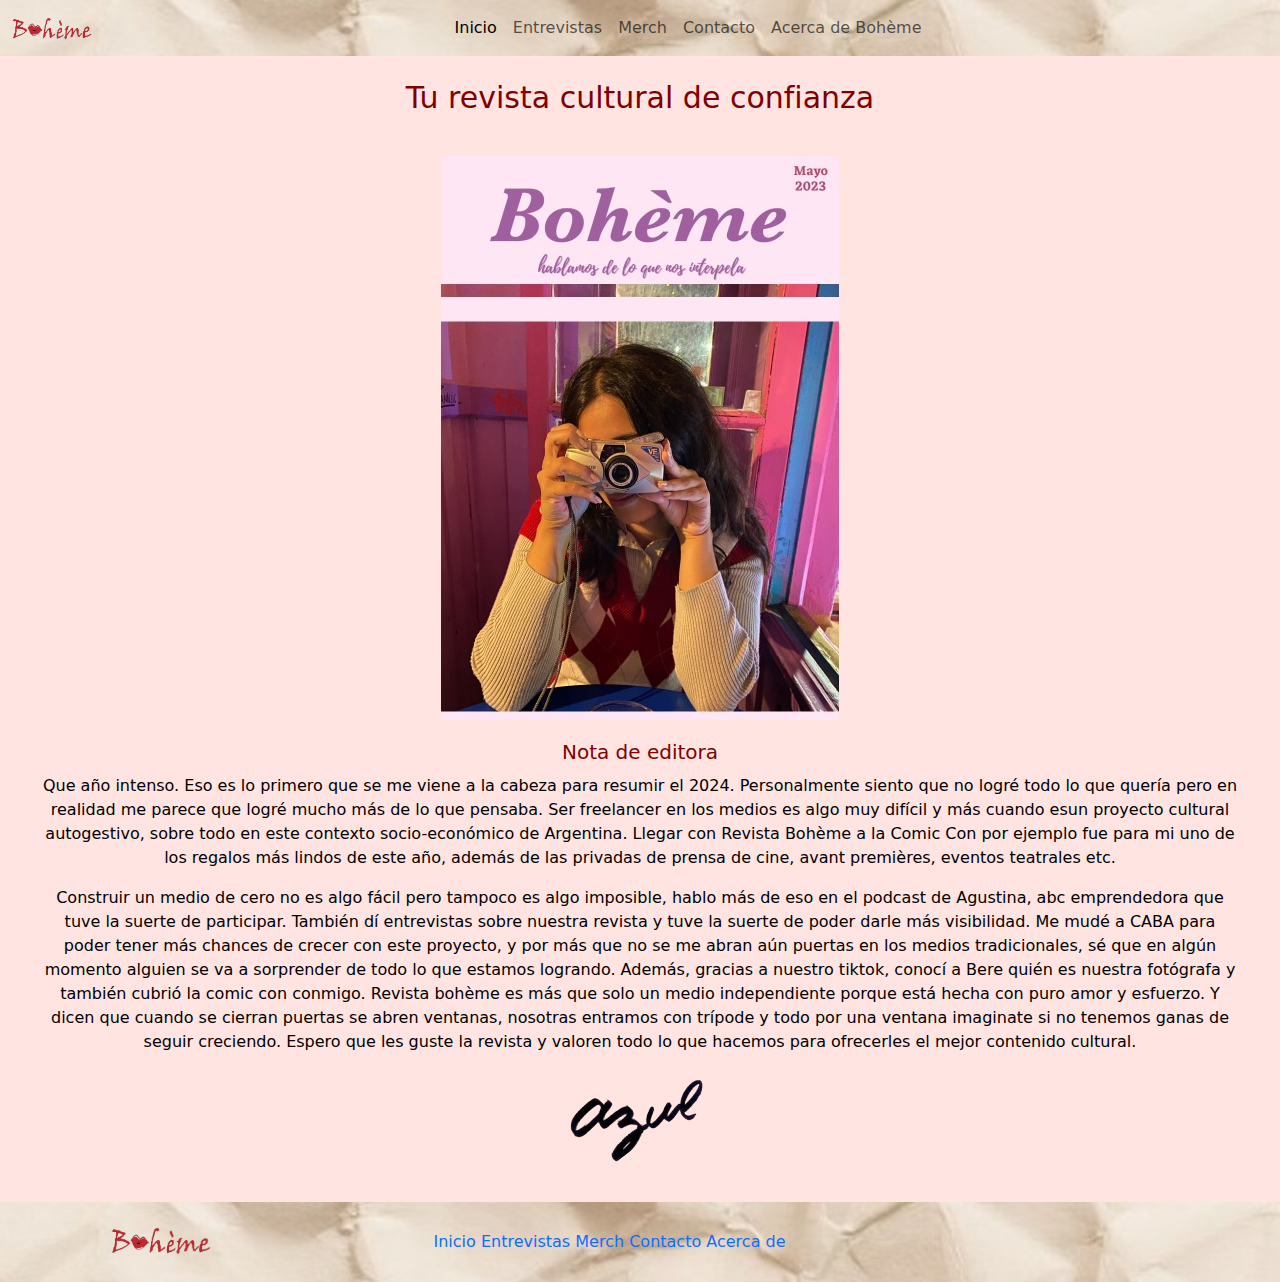
<file: index.html>
<!DOCTYPE html>
<html lang="es">
<head>
    <meta charset="UTF-8">
    <meta name="viewport" content="width=device-width, initial-scale=1.0">

    <meta name="description" content="Bohème es una revista digital cultural con recomendaciones de teatro, cine, música y planes. Conectando arte para todos en todas sus formas.">

    <meta name="keywords (palabras claves)" content="Revista digital, revista cultural, cultura y arte, periodismo cultural, Boheme, poesia, cultura, musica, reseñas teatrales, planes culturares, indie"> 

    <meta name="author" content="Camila Pizarro">

    <meta name="og:image" content="">


    <title>Revista Bohème</title>

    <!-- LIBRERIA DE ICONOS FONT AWESOME -->
<link rel="stylesheet" href="https://cdnjs.cloudflare.com/ajax/libs/font-awesome/6.7.1/css/all.min.css"
integrity="sha512-5Hs3dF2AEPkpNAR7UiOHba+lRSJNeM2ECkwxUIxC1Q/FLycGTbNapWXB4tP889k5T5Ju8fs4b1P5z/iB4nMfSQ==" 
crossorigin="anonymous" referrerpolicy="no-referrer"/>

    <!-- LIBRERIA BOOTSTRAP -->
<link rel="stylesheet" href="https://cdn.jsdelivr.net/npm/bootstrap@5.3.3/dist/css/bootstrap.min.css">

<!-- GOOGLE FONTS EMBED CODE-->
<link rel="preconnect" href="https://fonts.googleapis.com">
<link rel="preconnect" href="https://fonts.gstatic.com" crossorigin>
<link href="https://fonts.googleapis.com/css2?family=Sarabun:ital,wght@0,100;0,200;0,300;0,400;0,500;0,600;0,700;0,800;1,100;1,200;1,300;1,400;1,500;1,600;1,700;1,800&display=swap"
rel="stylesheet">

<!-- ENLACE A LINK ESTILOS PROPIOS Y TITULOS -->
<link rel="stylesheet" href="css/style.css">
<link rel="shortcut icon" href="icons/favicon.ico" type="image/x-icon">

<!-- LIBRERIA ANIMACIONES --> 
<link rel="stylesheet" href="https://cdnjs.cloudflare.com/ajax/libs/animate.css/4.1.1/animate.min.css"/>
</head> 


<body> 

    <!-- ESTRUCTURA SEMÁNTICA HTML:5  -->
    <!-- N°1  <== HEADER/NAV -->

    <nav class="navbar navbar-expand-lg w-100">
        <div class="container-fluid">
            <a class="navbar-brand" href="#"><img class="headerLogo" src="icons/boheme-logo.png" alt=""></a>
            <button class="navbar-toggler" type="button" data-bs-toggle="collapse" data-bs-target="#navbarNavAltMarkup" aria-controls="navbarNavAltMarkup" aria-expanded="false" aria-label="Toggle navigation">
            <span class="navbar-toggler-icon"></span>
            </button>
            <div class="collapse navbar-collapse justify-content-center" id="navbarNavAltMarkup">
                
                <div class="navbar-nav">
                    <a class="nav-link active" aria-current="page" href="#">Inicio</a>
                    <a class="nav-link" href="pages/entrevistas.html">Entrevistas</a>
                    <a class="nav-link" href="pages/merch.html">Merch</a>
                    <a class="nav-link" href="pages/contacto.html">Contacto</a>
                    <a class="nav-link" href="pages/acerca-de.html">Acerca de Bohème</a>
                </div>
            </div>
        </div>
    </nav>


<!-- N°1  <== MAIN -->
<main id="main">
    <h1 class="titulo1">Tu revista cultural de confianza</h1>
    <img class="fotoportada" src="images/boheme-portada.jpeg" alt="">
    <h2 class="titulo2"> Nota de editora</h2>
<p class="p1">Que año intenso. Eso es lo primero que se me viene a la cabeza para resumir el 2024. Personalmente
    siento que no logré todo lo que quería pero en realidad me parece que logré mucho más de lo que
    pensaba. Ser freelancer en los medios es algo muy difícil y más cuando esun proyecto cultural autogestivo,
    sobre todo en este contexto socio-económico de Argentina. Llegar con Revista Bohème a la Comic Con por ejemplo fue para mi uno de los regalos más lindos de este año, además de las privadas de prensa de cine, avant premières, eventos teatrales etc.</p>

<p class="p2"> Construir un medio de cero no es algo fácil pero tampoco es algo imposible, hablo más de eso en el
    podcast de Agustina, abc emprendedora que tuve la suerte de participar. También dí entrevistas sobre nuestra revista y tuve la suerte de poder darle más
    visibilidad. Me mudé a CABA para poder tener más chances de crecer con
    este proyecto, y por más que no se me abran aún puertas en los medios tradicionales, sé que en algún momento alguien se va a
    sorprender de todo lo que estamos logrando. Además, gracias a nuestro tiktok, conocí a Bere quién es nuestra fotógrafa y también cubrió la
    comic con conmigo. Revista bohème es más que solo un medio independiente porque está hecha con puro amor y esfuerzo.
    Y dicen que cuando se cierran puertas se abren ventanas, nosotras entramos con trípode y todo por una ventana imaginate si
    no tenemos ganas de seguir creciendo. Espero que les guste la revista y valoren todo lo que hacemos para ofrecerles el mejor contenido cultural.
</p>

<h3 class="animate__animated animate__pulse animate__infinite	infinite"> <img class="firma" src="icons/firma-azul.png" alt=""> </h3>
</main>

<!-- N°1  <== FOOTER -->
    <footer id="footer">
        <section class="footerLogo"> 
            <img src="icons/boheme-logo.png" alt="">
        </section>
            
        <section class="footerNav">
            <ul>
                <li><a href="#">Inicio</a></li>
                <li><a href="entrevistas.html">Entrevistas</a></li>
                <li><a href="merch.html">Merch</a></li>
                <li><a href="contacto.html">Contacto</a></li>
                <li><a href="acerca-de.html">Acerca de</a></li>
            </ul>
        </section>
        
        <section class="footerRedes">
            <a href="https://www.instagram.com/revistaboheme/" target="_blank">
                <i class="fa-brands fa-instagram"></i></a> 
        
                <a href="https://www.tiktok.com/@revistaboheme" target="_blank">
                <i><i class="fa-brands fa-tiktok"></i></i></a>
                
                <a href="mailto:revistaboheme@gmail.com" target="_blank"> 
                <i class="fa-regular fa-envelope"></i></a>
        </section>
    </footer>

        <!-- LIBRERIA DE JS -->
        
            <script src="https://cdn.jsdelivr.net/npm/bootstrap@5.3.3/dist/js/bootstrap.bundle.min.js
            "></script>
        </body>

</html>
</file>
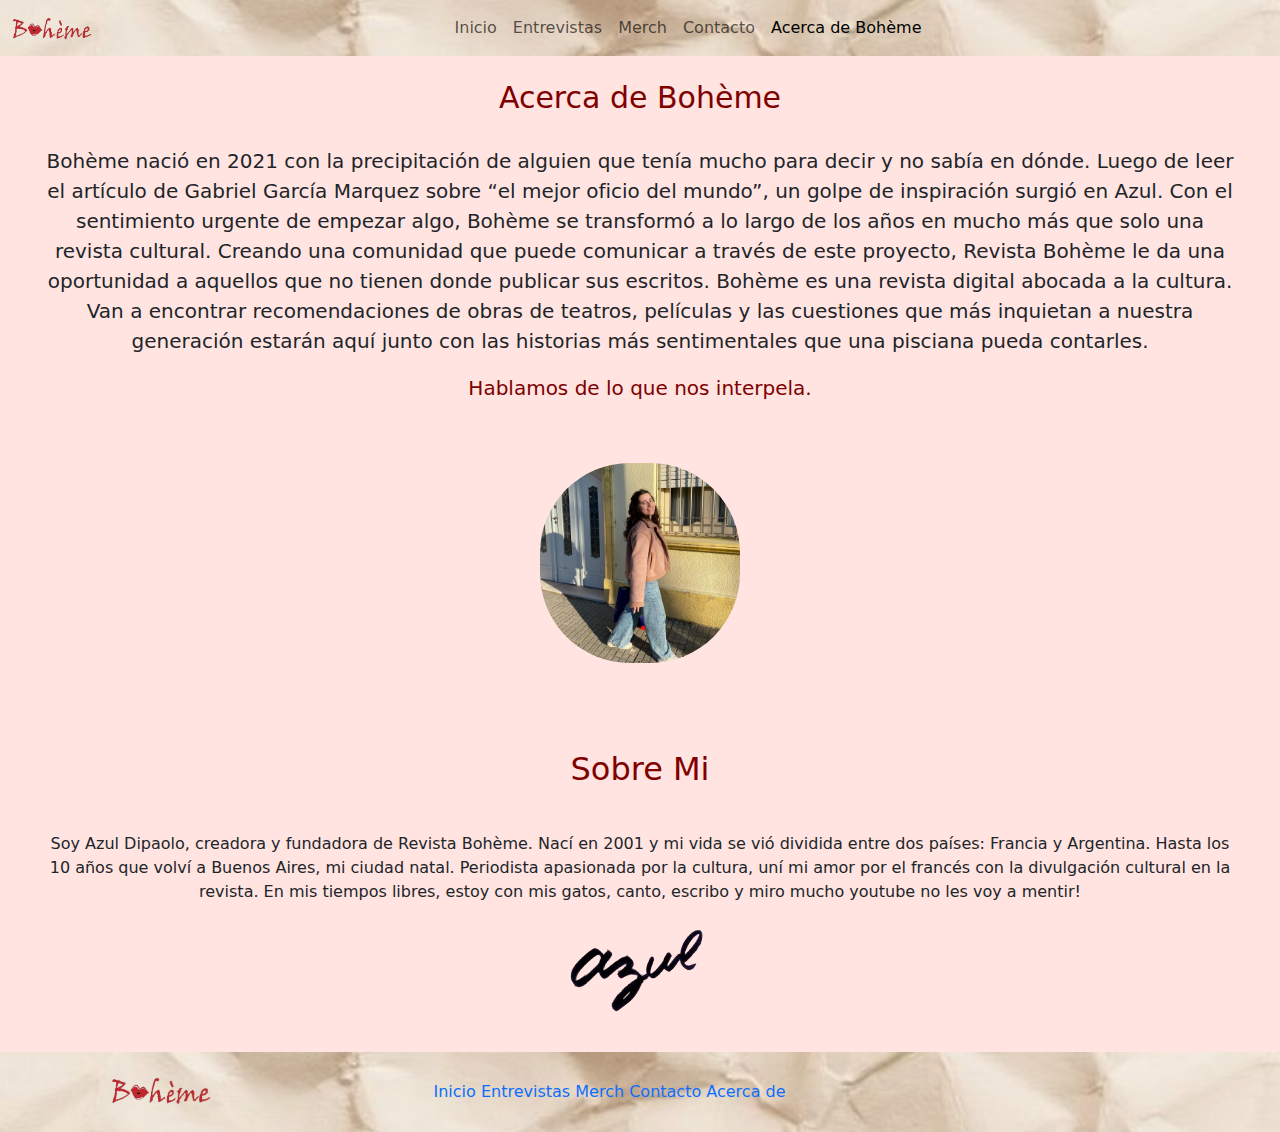
<file: pages/acerca-de.html>
<!DOCTYPE html>
<html lang="es">
<head>
    <meta charset="UTF-8">
    <meta name="viewport" content="width=device-width, initial-scale=1.0">

    <meta name="description" content="Bohème es una revista digital cultural con recomendaciones de teatro, cine, música y planes. Conectando arte para todos en todas sus formas.">

    <meta name="keywords (palabras claves)" content="acerca ded boheme, historia de boheme, historia de revista cultural digital boheme, mision de boheme, vision de boheme, proyecto boheme, que es boheme"> 

    <meta name="author" content="Camila Pizarro">

    <meta name="og:image" content=""> 

    <title>Acerca De Bohème</title>
    <!-- LIBRERIA DE ICONOS FONT AWESOME -->
    <link rel="stylesheet" href="https://cdnjs.cloudflare.com/ajax/libs/font-awesome/6.7.1/css/all.min.css"
    integrity="sha512-5Hs3dF2AEPkpNAR7UiOHba+lRSJNeM2ECkwxUIxC1Q/FLycGTbNapWXB4tP889k5T5Ju8fs4b1P5z/iB4nMfSQ==" 
    crossorigin="anonymous" referrerpolicy="no-referrer"/>
    <!-- LIBRERIA BOOTSTRAP -->
<link rel="stylesheet" href="https://cdn.jsdelivr.net/npm/bootstrap@5.3.3/dist/css/bootstrap.min.css">
    <!-- ENLACE A LINK ESTILOS PROPIOS Y TITULOS -->
    <link rel="stylesheet" href="../css/style.css">
    <link rel="shortcut icon" href="../icons/favicon.ico" type="image/x-icon">
    <!-- LIBRERIA ANIMACIONES --> 
<link rel="stylesheet" href="https://cdnjs.cloudflare.com/ajax/libs/animate.css/4.1.1/animate.min.css"/>


</head>


<body>

    <nav class="navbar navbar-expand-lg w-100">
        <div class="container-fluid">
            <a class="navbar-brand" href="#"><img class="headerLogo" src="../icons/boheme-logo.png" alt=""></a>
            <button class="navbar-toggler" type="button" data-bs-toggle="collapse" data-bs-target="#navbarNavAltMarkup" aria-controls="navbarNavAltMarkup" aria-expanded="false" aria-label="Toggle navigation">
            <span class="navbar-toggler-icon"></span>
            </button>
            <div class="collapse navbar-collapse justify-content-center" id="navbarNavAltMarkup">
                
                <div class="navbar-nav">
                    <a class="nav-link" href="../index.html">Inicio</a>
                    <a class="nav-link" href="entrevistas.html">Entrevistas</a>
                    <a class="nav-link" href="merch.html">Merch</a>
                    <a class="nav-link" href="contacto.html">Contacto</a>
                    <a class="nav-link active" aria-current="page" href="#">Acerca de Bohème</a>
                </div>
            </div>
            </div>
        </div>
    </nav>
<main id="main">
    <h1 class="titulo1">Acerca de Bohème</h1>
    <p class="texto-acerca-de">Bohème nació  en 2021 con la precipitación de alguien que tenía mucho para decir y no sabía en dónde. Luego de leer el artículo de Gabriel García Marquez sobre “el mejor oficio del mundo”, un golpe de inspiración surgió en Azul. Con el sentimiento urgente de empezar algo, Bohème se transformó a lo largo de los años en mucho más que solo una revista cultural. Creando una comunidad que puede comunicar a través de este proyecto, Revista Bohème le da una oportunidad a aquellos que no tienen donde publicar sus escritos. 
        Bohème es una revista digital abocada a la cultura. Van a encontrar recomendaciones de obras de teatros, películas
        y las cuestiones que más inquietan a nuestra generación estarán aquí 
    junto con las historias más sentimentales que una pisciana pueda contarles.</p>
    <h2 class="hablamos-de">Hablamos de lo que nos interpela.</h2>
    

    <!-- METODOLOGIA BEM sintaxis: BLOQUE__ELEMENTO--MODIFICADOR -->
    <section class="equipo">

        <article class="equipo__persona1--card">
        <figure class="persona1--perfil"></figure>
        <h2 class="persona1--titulo">Sobre Mi</h2>
        <p class="persona1--texto">Soy Azul Dipaolo, creadora y fundadora de Revista Bohème.
            Nací en 2001 y mi vida se vió dividida entre dos países: Francia y Argentina. 
            Hasta los 10 años que volví a Buenos Aires, mi ciudad natal. 
            Periodista apasionada por la cultura, uní mi amor por el francés con la divulgación cultural en la revista. 
            En mis tiempos libres, estoy con mis gatos, canto, escribo y miro mucho youtube no les voy a mentir!
            </p>
    </article>
    </section>

    <div>
    <h3 class="animate__animated animate__pulse animate__infinite	infinite">
    <img class="firma" src="../icons/firma-azul.png" alt=""> </h3>
    </div>

</main>



<footer id="footer">
    <section class="footerLogo"> 
        <img src="../icons/boheme-logo.png" alt="">
        </section>
        
        <section class="footerNav">
            <ul>
                <li><a href="index.html">Inicio</a></li>
                <li><a href="entrevistas.html">Entrevistas</a></li>
                <li><a href="merch.html">Merch</a></li>
                <li><a href="contacto.html">Contacto</a></li>
                <li><a href="#">Acerca de</a></li>
        
            </ul>
        </section>
        
        <section class="footerRedes">
            <a href="https://www.instagram.com/revistaboheme/" target="_blank">
                <i class="fa-brands fa-instagram"></i></a> 
        
                <a href="https://www.tiktok.com/@revistaboheme" target="_blank">
                <i><i class="fa-brands fa-tiktok"></i></i></a>
                
                <a href="mailto:revistaboheme@gmail.com" target="_blank"> 
                <i class="fa-regular fa-envelope"></i></a>
        
        </section>
        
        </footer>

        <!-- LIBRERIA DE JS -->
        
        <script src="https://cdn.jsdelivr.net/npm/bootstrap@5.3.3/dist/js/bootstrap.bundle.min.js
        "></script>
        </body>
        
        </html>


</main>
</file>
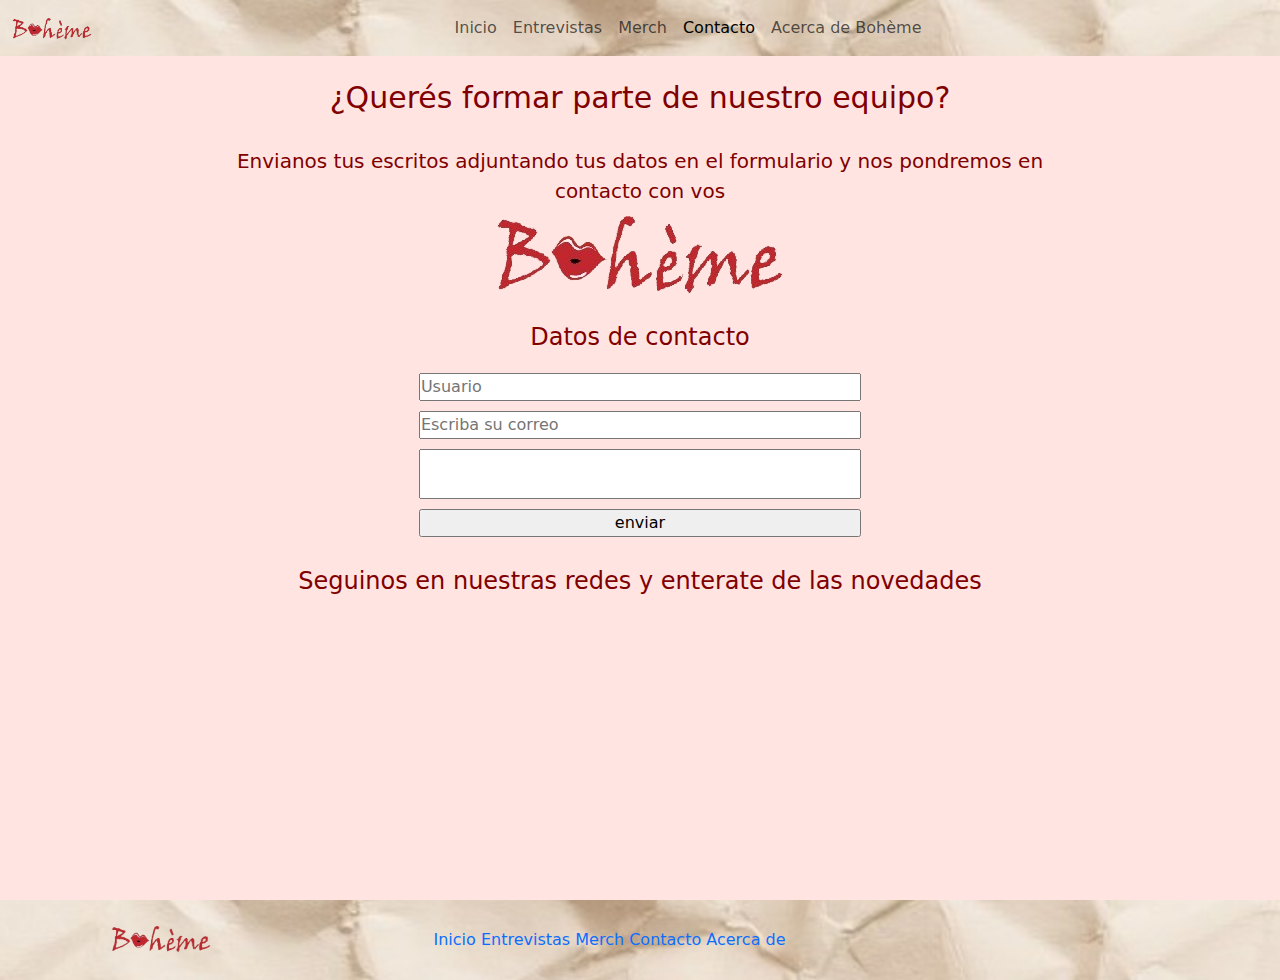
<file: pages/contacto.html>
<!DOCTYPE html>
<html lang="es">
<head>
    <meta charset="UTF-8">
    <meta name="viewport" content="width=device-width, initial-scale=1.0">

    <meta name="description" content="Contáctanos para consultas, preguntas o enviarnos tus escritos. Sé parte de Bohème.¡Conéctate con nosotros!
    ">

    <meta name="keywords (palabras claves)" content="contacto revista cultural, editorial, enviar escritos, enviar propuesta cultural, contacto para prensa, contactar revista digital cultural"> 

    <meta name="author" content="Camila Pizarro">

    <meta name="og:image" content="">

    <title>Contacto Bohème</title>
        <!-- LIBRERIA DE ICONOS FONT AWESOME -->
<link rel="stylesheet" href="https://cdnjs.cloudflare.com/ajax/libs/font-awesome/6.7.1/css/all.min.css"
integrity="sha512-5Hs3dF2AEPkpNAR7UiOHba+lRSJNeM2ECkwxUIxC1Q/FLycGTbNapWXB4tP889k5T5Ju8fs4b1P5z/iB4nMfSQ==" 
crossorigin="anonymous" referrerpolicy="no-referrer"/>

    <!-- LIBRERIA BOOTSTRAP -->
<link rel="stylesheet" href="https://cdn.jsdelivr.net/npm/bootstrap@5.3.3/dist/css/bootstrap.min.css">
<!-- ENLACE A LINK ESTILOS PROPIOS Y TITULOS -->
<link rel="stylesheet" href="../css/style.css">
<link rel="shortcut icon" href="../icons/favicon.ico" type="image/x-icon">
<!-- LIBRERIA ANIMACIONES --> 
<link rel="stylesheet" href="https://cdnjs.cloudflare.com/ajax/libs/animate.css/4.1.1/animate.min.css"/>
</head>


<body>

    <nav class="navbar navbar-expand-lg w-100">
        <div class="container-fluid">
            <a class="navbar-brand" href="#"><img class="headerLogo" src="../icons/boheme-logo.png" alt=""></a>
            <button class="navbar-toggler" type="button" data-bs-toggle="collapse" data-bs-target="#navbarNavAltMarkup" aria-controls="navbarNavAltMarkup" aria-expanded="false" aria-label="Toggle navigation">
            <span class="navbar-toggler-icon"></span>
            </button>
            <div class="collapse navbar-collapse justify-content-center" id="navbarNavAltMarkup">
                
                <div class="navbar-nav">
                    <a class="nav-link" href="../index.html">Inicio</a>
                    <a class="nav-link" href="entrevistas.html">Entrevistas</a>
                    <a class="nav-link" href="merch.html">Merch</a>
                    <a class="nav-link active" aria-current="page" href="#">Contacto</a>
                    <a class="nav-link" href="acerca-de.html">Acerca de Bohème</a>
                </div>
            </div>
            </div>
            </div>
        </div>
    </nav>

    
<main id="main"> 

    <section id="containForm">

            <h1 class="titulo1">¿Querés formar parte de nuestro equipo?</h1>
        <p class="titulo2">Envianos tus escritos adjuntando tus datos en el formulario y nos pondremos en contacto con vos</p>
        
        
        <div class="animation1">
            <h3 class="animate__animated animate__delay-2s animate__headShake">
            <img class="firma" src="../icons/boheme-logo.png" alt=""> </h3>
        </div>

        <form id="form" class="contactoform" action="https://formspree.io/f/xdkovdzr" method="POST"> 
    
            <fieldset class="iniciodesesion"> 
                <legend>Datos de contacto</legend>

                <input type="text" placeholder="Usuario">
                <input type="email" placeholder="Escriba su correo" name="" id="">
                <textarea name="" id=""></textarea>
                <input type="submit" value="enviar"> 
            </fieldset>
        </form>
    </section>

    
        <article>
            <h4 class="titulo4"> Seguinos en nuestras redes y enterate de las novedades</h4>
                <a href="https://www.instagram.com/revistaboheme/">
                <i class="fa-brands fa-instagram"></i> </a> 
        
                <a href="https://www.tiktok.com/@revistaboheme">
                <i class="fa-brands fa-tiktok"></i></a>
        
                <a href="mailto:revistaboheme@gmail.com"> 
                <i class="fa-regular fa-envelope"></i></a>
        </article>
    
    



</main>
<footer id="footer">
    <section class="footerLogo"> 
        <img src="../icons/boheme-logo.png" alt="">
        </section>
        
        <section class="footerNav">
            <ul>
                <li><a href="index.html">Inicio</a></li>
                <li><a href="entrevistas.html">Entrevistas</a></li>
                <li><a href="merch.html">Merch</a></li>
                <li><a href="#">Contacto</a></li>
                <li><a href="acerca-de.html">Acerca de</a></li>
        
            </ul>
        </section>
        
        <section class="footerRedes">
            <a href="https://www.instagram.com/revistaboheme/" target="_blank">
                <i class="fa-brands fa-instagram"></i></a> 
        
                <a href="https://www.tiktok.com/@revistaboheme" target="_blank">
                <i><i class="fa-brands fa-tiktok"></i></i></a>
                
                <a href="mailto:revistaboheme@gmail.com" target="_blank"> 
                <i class="fa-regular fa-envelope"></i></a>
        
        </section>
        
        </footer>
        </body>
        
        </html>

</footer>

<!-- LIBRERIA DE JS -->
        
<script src="https://cdn.jsdelivr.net/npm/bootstrap@5.3.3/dist/js/bootstrap.bundle.min.js
"></script>
</body>

</html>
</file>
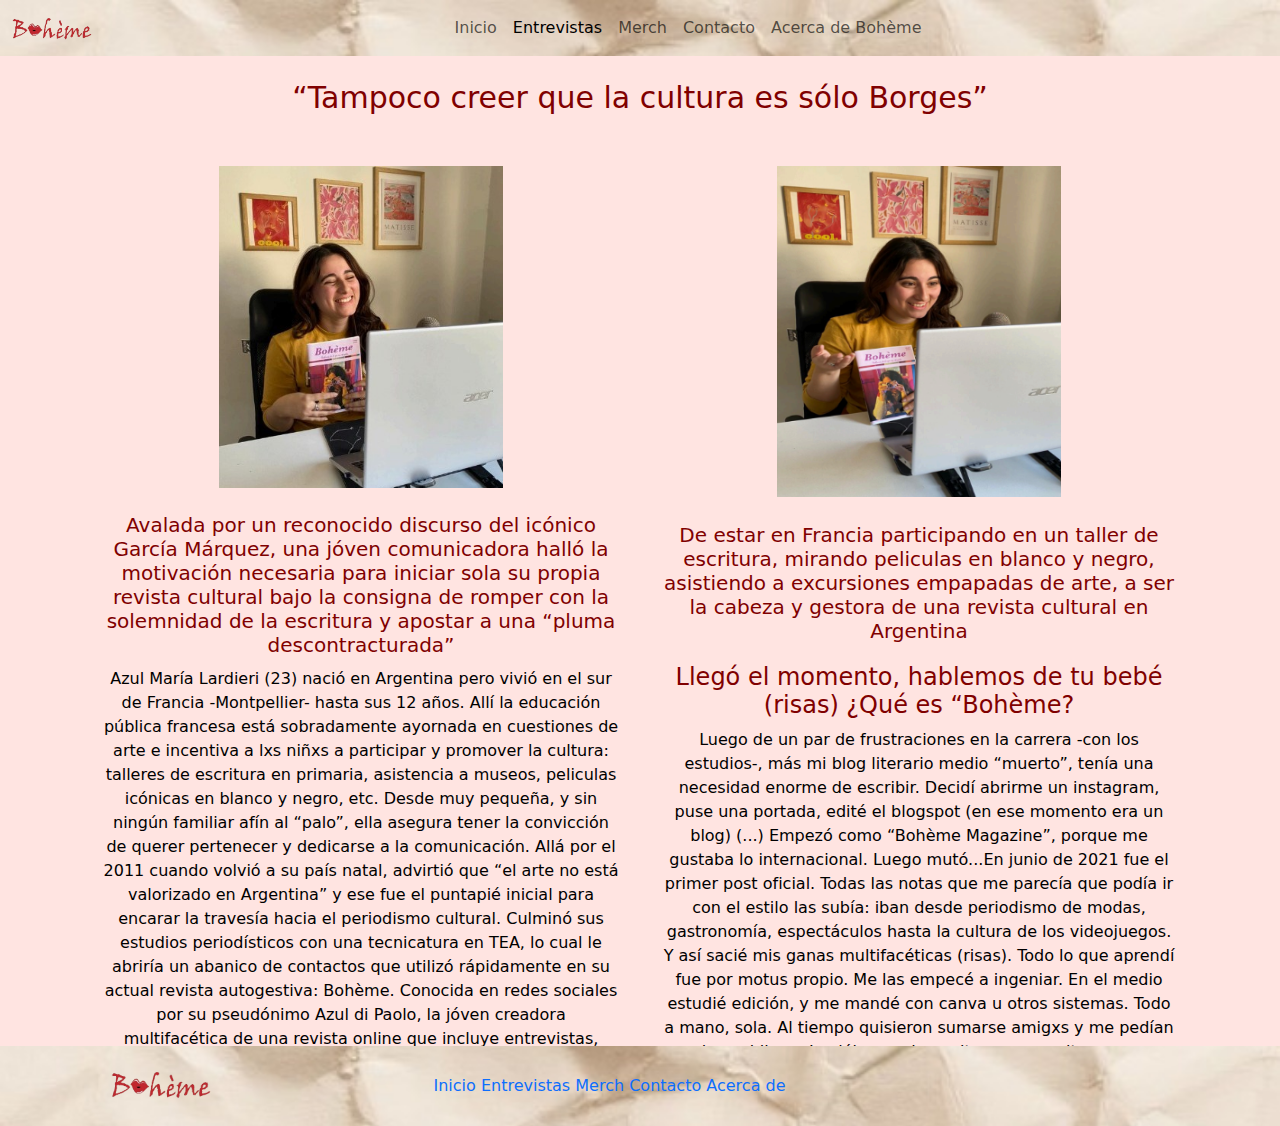
<file: pages/entrevistas.html>
<!DOCTYPE html>
<html lang="es">
<head>
    <meta charset="UTF-8">
    <meta name="viewport" content="width=device-width, initial-scale=1.0">

    <meta name="description" content="Entrevistas exclusivas con personas inspiradoras. Descubre historias y consejos de talento en Bohème tu revista cultural de confianza.">

    <meta name="keywords (palabras claves)" content="revista cultural, entrevistas a artitas, cultura y arte, periodismo cultural, entrevistas culturales, historias, historias de artistas,"> 

    <meta name="author" content="Camila Pizarro">

    <meta name="og:image" content="">

    <title>Entrevistas Bohème</title>
        <!-- LIBRERIA DE ICONOS FONT AWESOME -->
<link rel="stylesheet" href="https://cdnjs.cloudflare.com/ajax/libs/font-awesome/6.7.1/css/all.min.css"
integrity="sha512-5Hs3dF2AEPkpNAR7UiOHba+lRSJNeM2ECkwxUIxC1Q/FLycGTbNapWXB4tP889k5T5Ju8fs4b1P5z/iB4nMfSQ==" 
crossorigin="anonymous" referrerpolicy="no-referrer"/>

        <!-- LIBRERIA BOOTSTRAP -->
<link rel="stylesheet" href="https://cdn.jsdelivr.net/npm/bootstrap@5.3.3/dist/css/bootstrap.min.css">

<!-- ENLACE A LINK ESTILOS PROPIOS Y TITULOS -->
<link rel="stylesheet" href="../css/style.css">
<link rel="shortcut icon" href="../icons/favicon.ico" type="image/x-icon">
</head>


<body>
    
    <nav class="navbar navbar-expand-lg w-100">
        <div class="container-fluid">
            <a class="navbar-brand" href="#"><img class="headerLogo" src="../icons/boheme-logo.png" alt=""></a>
            <button class="navbar-toggler" type="button" data-bs-toggle="collapse" data-bs-target="#navbarNavAltMarkup" aria-controls="navbarNavAltMarkup" aria-expanded="false" aria-label="Toggle navigation">
            <span class="navbar-toggler-icon"></span>
            </button>
            <div class="collapse navbar-collapse justify-content-center" id="navbarNavAltMarkup">
                
                <div class="navbar-nav">
                    <a class="nav-link" href="../index.html">Inicio</a>
                    <a class="nav-link active" aria-current="page" href="#">Entrevistas</a>
                    <a class="nav-link" href="merch.html">Merch</a>
                    <a class="nav-link" href="contacto.html">Contacto</a>
                    <a class="nav-link" href="acerca-de.html">Acerca de Bohème</a>
                </div>
            </div>
            </div>
        </div>
    </nav>
    
<main id="main">

    <section class="Entrevistas">
            <h1 class="titulo1">“Tampoco creer que la cultura es sólo Borges”</h1>
        <div class="container">
            <div class="left">
            <img class="fotoE1"src="../images/entrevistas/azu1.jpeg" alt="">
            <h3 class="titulo2">Avalada por un reconocido discurso del icónico García
                Márquez, una jóven comunicadora halló la motivación
                necesaria para iniciar sola su propia revista cultural bajo la
                consigna de romper con la solemnidad de la escritura y apostar
                a una “pluma descontracturada”</h3>
            <p class="p1"> 
            
            Azul María Lardieri (23) nació en Argentina pero vivió en el sur de
            Francia -Montpellier- hasta sus 12 años. Allí la educación pública
            francesa está sobradamente ayornada en cuestiones de arte e
            incentiva a lxs niñxs a participar y promover la cultura: talleres de
            escritura en primaria, asistencia a museos, peliculas icónicas en
            blanco y negro, etc.
            Desde muy pequeña, y sin ningún familiar afín al “palo”, ella
            asegura tener la convicción de querer pertenecer y dedicarse a la
            comunicación.
            Allá por el 2011 cuando volvió a su país natal, advirtió que “el arte
            no está valorizado en Argentina” y ese fue el puntapié inicial para
            encarar la travesía hacia el periodismo cultural.
            Culminó sus estudios periodísticos con una tecnicatura en TEA, lo
            cual le abriría un abanico de contactos que utilizó rápidamente en
            su actual revista autogestiva: Bohème.
            Conocida en redes sociales por su pseudónimo Azul di Paolo, la
            jóven creadora multifacética de una revista online que incluye
            entrevistas, reseñas, cuentos, imágenes y hasta un podcast, nos
            cuenta todo sobre su pasión por la escritura, el fanatismo por los
            libros, la particularidad de su marca personal y consejos sobre
            cómo desenvolverse para forjar un camino en el periodismo
            actual...</p>
        
            <h4 class="ask">Contaste que siempre supiste lo que querías, ¿cuándo dijiste: “ ahora sí, soy
                periodista”? </h4>
            <p class="p2"> Me considero periodista desde los 16 años que me daban el pase de prensa
            en la Feria del Libro. En ese momento yo tenía un blog literario con reseñas -Little girly journalist- entonces me postulaba online, y si veían
            que hacías un laburo digno, te acreditaban y podías participar de las
            conferencias de prensa como cualquier colega. La organización del evento
            siempre fue muy abierta a considerar a toda persona que promueva la
            literatura.
            En definitiva siempre lo sentí, quería que el 7 de junio me saluden. Y más
            específicamente cuando leí el texto de Gabriel García Marquez sobre “el
            mejor oficio del mundo”; entendí que se lleva en el ser y ahí empecé mi
            proyecto.</p>

            <h4>¿Cuál fue la nota que más te atravesó?</h4> <p class="p3"> Me emociona recordarlo. Le hice una nota a un cartonero en el barrio
            Ciudad Jardín. Le saqué una foto y conté su historia: Juan, un adulto que
            sobrevive juntando cartones en la calle. Fue movilizante ya que me
            agradeció por elegirlo y hablar con él. Para mí eso describe el periodismo, darle voz y valor a las palabras de
            personas que dentro de la sociedad son casi invisibles.</p>

            <h4>Tus notas escritas rozan la complicidad y cercanía con el lector,rompiendo un
                poco con el periodismo formal y convencional, ¿cuál considerás que es tu
                sello en la escritura?</h4>
                <p class="p4"> Sí exactamente...Mis escritores favoritos eran Roberto Arlt, más Hebe Uhart, y eso habla mucho de mí y mi redacción. Me parece que busco el
            quiebre de la escritura solemne. Quiero que el kiosquero de la esquina me lea y entienda. Que le llegue el mensaje. Es eso lo que quiero transmitir. O que mis abuelas que no terminaron la primaria, también puedan consumir lo que escribo. Siento que estoy más cerca de un escrito menos analítico y más literario, llevando al lector a otros puntos, no sólo a la data dura.</p>

            <h4>¿Te resulta limitante para nuevos laburos?</h4> 
            <p class="p5"> Depende del sumario que me pidan... Por ejemplo hace poco estuve en
            contacto con la editora de Ohlalá -Maria Eugenia Castagnino- que se vió
            muy interpelada con mi laburo, y me mandó mensaje directo por Linkedin.
            Otras veces la pluma del periodista y lo que quiere el editor, no es
            compatible.
            Es verdad tengo una pluma bastante descontracturada, posiblemente me
            limite, pero ahora estoy a full con mi proyecto personal y le tengo mucha
            fe.</p>
            
            <h4>Tantos años en Francia, te dieron la posibilidad de manejar más de un idioma
            con facilidad, ¿cómo potencias en tu trabajo periodístico esta aptitud?</h4>
            <p class="p6">Realmente siento que las lenguas abren y cierran muchas puertas.
            Gracias a que sé 3 idiomas, puedo encontrar más información cuando
            investigo. También pasa que cuando no sabés traducir exactamente textos,
            se pierden muchos datos, por ejemplo para brindar una noticia correcta
            internacional o detalles trascendentes que no aparecen en los subtítulos
            de una película, sobre todo con el Francés que es muy complejo.</p>

            <h4>¿Por qué en redes aparecés como Azul di Paolo?</h4>
    <p class="p7"> (suspiro de sorpresa) Decidí que iba a ser mi pseudónimo porque era el apellido de mi bisabuela, y ella fue mi primera fan. Asimismo fue la verdadera fanática de la sección de “cartas al lector” de Clarín, y me obligaba a leer con ella notas muy
        lindas. También por un tema de privacidad, para no aparecer en todo internet. Y me terminé de convencer en una nota que me hicieron en una radio cooperativa donde el locutor antes de presentarme me comenta que mi apellido real -Lardieri- era muy complicado. Me recomendó para que no lo digan o escriban mal que invente otro. Así nació mi alter ego (risas)
            </p>
            </div>
            <div class="right">
                <section>
                    <img class="fotoE2" src="../images/entrevistas/foto-entrevista2.png" alt="">
                    <h5 class="titulo3" > De estar en Francia participando en un taller de escritura, mirando peliculas en blanco y
                        negro, asistiendo a excursiones empapadas de arte, a ser la cabeza y gestora de una
                        revista cultural en Argentina </h5>
                        
                        <h4>Llegó el momento, hablemos de tu bebé (risas) ¿Qué es “Bohème?</h4>
                        <p class="p8">
                            Luego de un par de frustraciones en la carrera -con los estudios-, más mi
                            blog literario medio “muerto”, tenía una necesidad enorme de escribir.
                            Decidí abrirme un instagram, puse una portada, edité el blogspot (en ese
                            momento era un blog) (...) Empezó como “Bohème Magazine”, porque me
                            gustaba lo internacional. Luego mutó...En junio de 2021 fue el primer post
                            oficial. Todas las notas que me parecía que podía ir con el estilo las subía:
                            iban desde periodismo de modas, gastronomía, espectáculos hasta la
                            cultura de los videojuegos. Y así sacié mis ganas multifacéticas (risas).
                            Todo lo que aprendí fue por motus propio. Me las empecé a ingeniar. En el
                            medio estudié edición, y me mandé con canva u otros sistemas. Todo a
                            mano, sola. Al tiempo quisieron sumarse amigxs y me pedían que les
                            publique. Le dábamos la vuelta a sus escritos para que pudieran unirse.
                            Por otro lado me ayudó a crecer Twitter. En esa red social conocí muchas
                            periodistas grosas que trabajan en Canal 13, Revista Viva, Revista Pola,
                            etc. Poder entrevistarlas y tenerlas como contacto sumó a la expansión de
                            Bohème .
                            En un momento me asocié con una colega (Alma), ella es venezolana, había
                            emigrado a Argentina y hacía todas notas de reseñas sobre gastronomía -a
                            
                            mi parecer una escritora de lujo a lo Leila Guerriero-
                            Era buenísimo tener una socia, porque hacer una revista sola no era
                            
                            posible. Al tiempo ella se mudó a Portugal por lo que lamentablemente
                            decidí frenar la edición. Además cada vez me invitaban a más eventos
                            para cubrir, por eso opté por meterle a pleno a las redes.
                            Me faltan colaboradores para volver a activarla, pero sigue siendo mi
                            sueño...
                            
                            Encima me pasó que llegué a Argentina y todas las revistas para chicas
                            de mi edad -12 años- como la TKM o PopStars, eran de puro chisme.
                            En contraste con las que consumía en Francia que había cuentos, reseñas
                            literarias o con información cultural. Tampoco creer que la cultura es
                            sólo Borges y todo lo solemne. Para mí la cultura tiene que llegar a todo el
                            mundo.
                        </p>
                    </section>
                
                
            </div>
        </div>
    </section>

    
    </div>


</main>
<footer id="footer">
    <section class="footerLogo"> 
        <img src="../icons/boheme-logo.png" alt="">
        </section>
        
        <section class="footerNav">
            <ul>
                <li><a href="index.html">Inicio</a></li>
                <li><a href="#">Entrevistas</a></li>
                <li><a href="merch.html">Merch</a></li>
                <li><a href="contacto.html">Contacto</a></li>
                <li><a href="acerca-de.html">Acerca de</a></li>
        
            </ul>
        </section>
        
        <section class="footerRedes">
            <a href="https://www.instagram.com/revistaboheme/" target="_blank">
                <i class="fa-brands fa-instagram"></i></a> 
        
                <a href="https://www.tiktok.com/@revistaboheme" target="_blank">
                <i><i class="fa-brands fa-tiktok"></i></i></a>
                
                <a href="mailto:revistaboheme@gmail.com" target="_blank"> 
                <i class="fa-regular fa-envelope"></i></a>
        
        </section>
        
        </footer>
        </body>
        
        </html>

</footer>

<!-- LIBRERIA DE JS -->
        
<script src="https://cdn.jsdelivr.net/npm/bootstrap@5.3.3/dist/js/bootstrap.bundle.min.js
"></script>
</body>

</html>
</file>
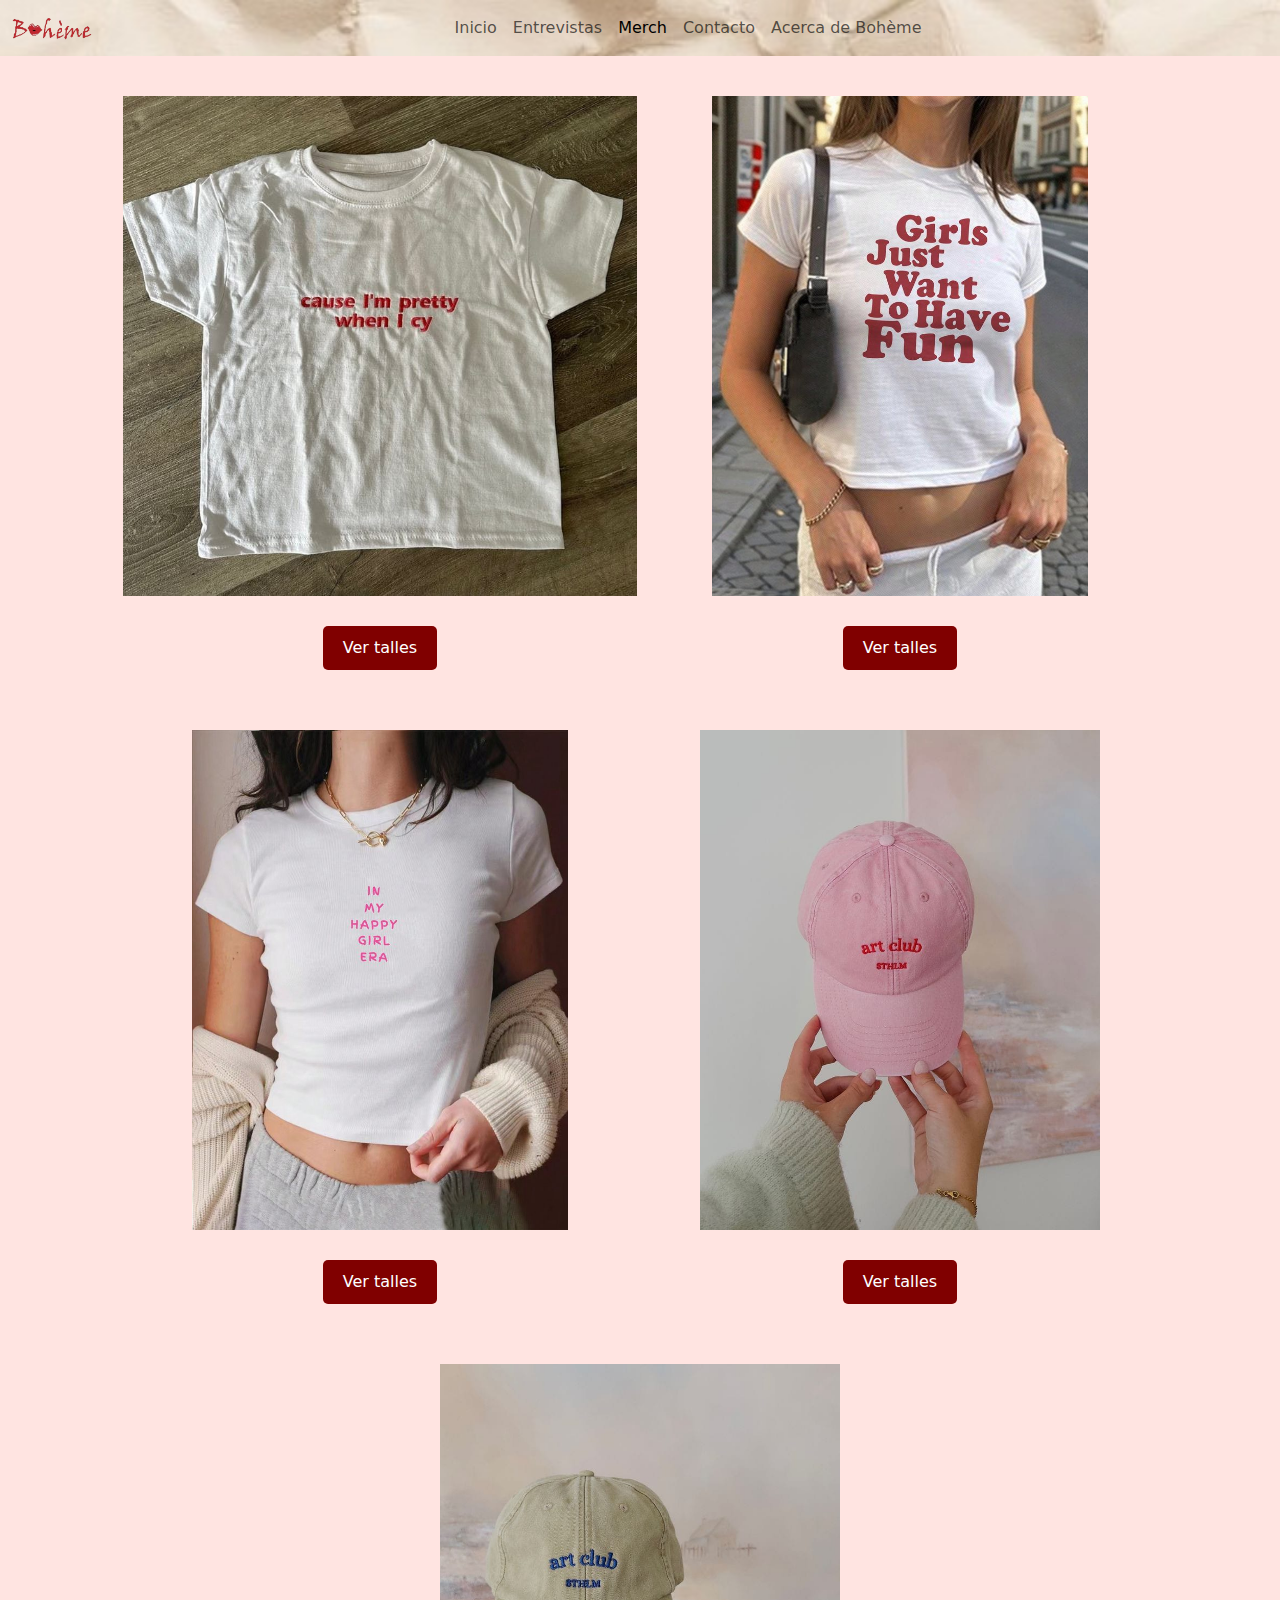
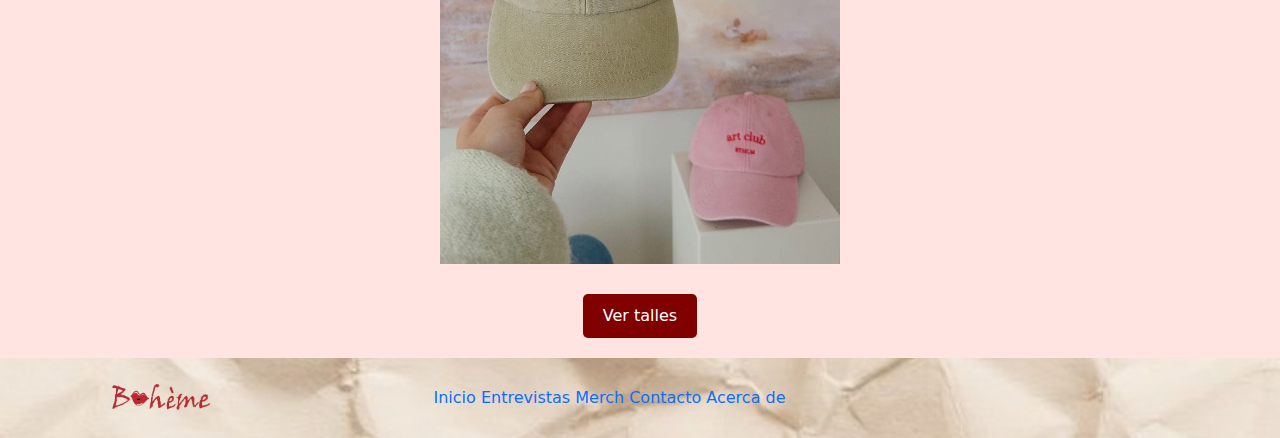
<file: pages/merch.html>
<!DOCTYPE html>
<html lang="es">
<head>
    <meta charset="UTF-8">
    <meta name="viewport" content="width=device-width, initial-scale=1.0">
    
    <meta name="description" content=" Merch Bohème. Ropa linda para chicas inspirada en Pinterest. Encuentra tu estilo perfecto y destaca con nuestras prendas únicas.">

    <meta name="keywords (palabras claves)" content="Merch, ropa, boheme, girls, ropa linda, cute, ropa girly, pinterest, style soft, style cute,"> 

    <meta name="author" content="Camila Pizarro">

    <meta name="og:image" content="">

    <title>Merch Bohème</title>
        <!-- LIBRERIA DE ICONOS FONT AWESOME -->
<link rel="stylesheet" href="https://cdnjs.cloudflare.com/ajax/libs/font-awesome/6.7.1/css/all.min.css"
integrity="sha512-5Hs3dF2AEPkpNAR7UiOHba+lRSJNeM2ECkwxUIxC1Q/FLycGTbNapWXB4tP889k5T5Ju8fs4b1P5z/iB4nMfSQ==" 
crossorigin="anonymous" referrerpolicy="no-referrer"/>

        <!-- LIBRERIA BOOTSTRAP -->
<link rel="stylesheet" href="https://cdn.jsdelivr.net/npm/bootstrap@5.3.3/dist/css/bootstrap.min.css">

<!-- ENLACE A LINK ESTILOS PROPIOS Y TITULOS -->
<link rel="stylesheet" href="../css/style.css">
<link rel="shortcut icon" href="../icons/favicon.ico" type="image/x-icon">
</head>


<body>
    
    <nav class="navbar navbar-expand-lg w-100">
        <div class="container-fluid">
            <a class="navbar-brand" href="#"><img class="headerLogo" src="../icons/boheme-logo.png" alt=""></a>
            <button class="navbar-toggler" type="button" data-bs-toggle="collapse" data-bs-target="#navbarNavAltMarkup" aria-controls="navbarNavAltMarkup" aria-expanded="false" aria-label="Toggle navigation">
            <span class="navbar-toggler-icon"></span>
            </button>
            <div class="collapse navbar-collapse justify-content-center" id="navbarNavAltMarkup">
                
                <div class="navbar-nav">
                    <a class="nav-link" href="../index.html">Inicio</a>
                    <a class="nav-link" href="entrevistas.html">Entrevistas</a>
                    <a class="nav-link active" aria-current="page" href="#">Merch</a>
                    <a class="nav-link" href="contacto.html">Contacto</a>
                    <a class="nav-link" href="acerca-de.html">Acerca de Bohème</a>
                </div>
            </div>
        </div>
    </nav>
    
<main id="main">

    <section>
        <h1>Merch</h1>

        <section class="container--merch">
            <div class="modelo">
                <img class="img1" src="../images/remera-boheme1.jpeg" alt="">
                <button class="btn">Ver talles</button>
            </div>
            
            <div class="modelo">
                <img class="img2" src="../images/remera2.jpg" alt="">
                <button class="btn">Ver talles</button>
            </div>
            <div class="modelo">
                <img class="img3" src="../images/remera3.jpg" alt="">
                <button class="btn">Ver talles</button>
            </div>
            <div class="modelo">
                <img class="img4" src="../images/gorra-rosa.jpeg" alt="">
                <button class="btn">Ver talles</button>
            </div>
            <div class="modelo">
                <img class="img5" src="../images/gorra-beige.jpeg" alt="">
                <button class="btn">Ver talles</button>
            </div>
        </section>
        
    </section>
    
</main>


<footer id="footer">
    <section class="footerLogo"> 
        <img src="../icons/boheme-logo.png" alt="">
        </section>
        
        <section class="footerNav">
            <ul>
                <li><a href="index.html">Inicio</a></li>
                <li><a href="entrevistas.html">Entrevistas</a></li>
                <li><a href="#">Merch</a></li>
                <li><a href="contacto.html">Contacto</a></li>
                <li><a href="acerca-de.html">Acerca de</a></li>
        
            </ul>
        </section>
        
        <section class="footerRedes">
            <a href="https://www.instagram.com/revistaboheme/" target="_blank">
                <i class="fa-brands fa-instagram"></i></a> 
        
                <a href="https://www.tiktok.com/@revistaboheme" target="_blank">
                <i><i class="fa-brands fa-tiktok"></i></i></a>
                
                <a href="mailto:revistaboheme@gmail.com" target="_blank"> 
                <i class="fa-regular fa-envelope"></i></a>
        
        </section>
        
        </footer>

        <!-- LIBRERIA DE JS -->
        
        <script src="https://cdn.jsdelivr.net/npm/bootstrap@5.3.3/dist/js/bootstrap.bundle.min.js
        "></script>
        </body>
        
        </html>
</file>
<file: css/style.css>
/*MODULOS*/
/* ESTILOS RESET */
* {
  padding: 0;
  margin: 0;
  box-sizing: border-box;
  max-width: 100%;
}

ul {
  display: inline-block;
  padding: 0;
  margin: 0;
}

li {
  list-style: none;
  display: inline-block;
}

a {
  text-decoration: none;
}

/* ESTILOS BODY */
body {
  max-width: 100%;
  display: flex;
  flex-direction: column;
  background-color: mistyrose;
  background-size: cover;
}

.navbar {
  background-image: url(../images/background.jpeg);
  background-repeat: no-repeat;
  background-size: cover;
  position: fixed;
}

.headerLogo {
  width: 80px;
}

/* ESTILOS FOOTER */
#footer {
  width: 100%;
  height: 80px;
  display: flex;
  justify-content: space-around;
  align-items: center;
  background-image: url(../images/background.jpeg);
  background-size: cover;
  padding: 0%;
  margin: 0%;
  flex-wrap: wrap;
}

.footerLogo img {
  width: 100px;
}

.footerNav {
  display: flex;
  text-align: center;
}

.footerRedes {
  display: flex;
  column-gap: 70px;
}

.footerRedes i {
  color: maroon;
}

/*PAGES*/
#main {
  max-width: 1200px;
  min-height: 100vh;
  margin: 0 auto;
  text-align: center;
  gap: 20px;
}

#main .titulo1 {
  font-size: 30px;
}

#main .titulo2 {
  color: maroon;
  font-size: 30px;
  margin-top: 5px;
  margin-bottom: 20px;
}

.fotoportada {
  margin-top: 10px;
  margin-bottom: 10px;
}

.p1, .p2 {
  text-align: center;
}

.container--merch {
  display: flex;
  justify-content: center;
  flex-wrap: wrap;
  column-gap: 20px;
}
.container--merch .modelo {
  display: flex;
  justify-content: center;
  row-gap: 20px;
  flex-direction: column;
  align-items: center;
  margin-top: 40px;
  margin-bottom: 20px;
  text-align: center;
  width: 500px;
}
.container--merch .modelo img {
  max-width: 500%;
  height: 500px;
}

.btn {
  margin-top: 10px;
  padding: 10px 20px;
  background-color: maroon;
  color: white;
  border: none;
  cursor: pointer;
  font-size: 16px;
  border-radius: 5px;
}

.btn:hover {
  background-color: rgb(236, 134, 123);
}

.titulo1 {
  font-size: 70px;
}

.titulo2 {
  margin-top: 3px;
  margin-bottom: 10px;
  font-size: 20px;
  text-align: center;
}

.fotoE1, .fotoE2 {
  margin-bottom: 3%;
  width: 55%;
  height: auto;
}

h4 {
  color: maroon;
}

.p1, .p2, .p3, .p4, .p5, .p6, .p7, .p8 {
  font-size: 16px;
  line-height: 1.5;
  color: rgb(0, 0, 0);
}

.titulo3 {
  color: maroon;
  margin-bottom: 20px;
  margin-top: 10px;
}

.container {
  display: flex;
  flex-direction: row;
  justify-content: space-between;
  height: 100vh;
}

.left, .right {
  width: 50%;
  padding: 20px;
  box-sizing: border-box;
  overflow: auto;
}

@media screen and (max-width: 800px) {
  .titulo1 {
    font-size: 40px;
  }
  .titulo2 {
    font-size: 16px;
  }
  .fotoE1, .fotoE2 {
    width: 80%;
  }
  .container {
    flex-direction: column;
    height: auto;
  }
  .left, .right {
    width: 100%;
  }
}
@media screen and (max-width: 500px) {
  .titulo1 {
    font-size: 30px;
  }
  .titulo2 {
    font-size: 14px;
  }
  .p1, .p2, .p3, .p4, .p5, .p6, .p7, .p8 {
    font-size: 14px;
  }
}
/*PAGES CONTACTO*/
#main .titulo1 {
  margin-top: 80px;
  margin-bottom: 30px;
  font-size: 30px;
}

#main .titulo2 {
  margin-top: 10px;
  margin-bottom: 10px;
  font-size: 20px;
}

#containForm {
  padding: 0 5%;
  color: maroon;
}

#form {
  width: 50%;
  margin: 0 auto;
}

#form input, #form textarea {
  margin-top: 10px;
}

#form textarea {
  resize: none;
}

.iniciodesesion {
  display: flex;
  flex-direction: column;
  margin-bottom: 10px;
  margin-top: 20px;
}

#main .titulo4 {
  margin-top: 30px;
  margin-bottom: 30px;
}

.fa-brands, .fa-regular {
  font-size: 25px;
  justify-content: space-around;
  margin-right: 7px;
  color: maroon;
}

@media screen and (max-width: 600px) {
  #form {
    width: 80%;
  }
}
/*PAGES ACERCA DE*/
.titulo1 {
  text-align: center;
  color: maroon;
  font-size: medium;
}

.texto-acerca-de {
  text-align: center;
  margin-top: 10px;
  margin-bottom: 20px;
  font-size: 20px;
}

.hablamos-de {
  text-align: center;
  margin-bottom: 20px;
  color: maroon;
  font-size: 20px;
}

.equipo {
  width: 100%;
  height: auto;
  display: flex;
  justify-content: space-around;
}

.equipo__persona1--card {
  width: 300%;
  height: 500px;
  border: 1px;
  color: black solid;
  transition: 1s;
  display: flex;
  flex-direction: column;
}

.equipo__persona1--card:hover {
  padding-right: 30px;
  padding-bottom: 10px;
  filter: drop-shadow(30px 10px 4px) color maroon;
}

.persona1--titulo {
  color: maroon;
  margin: auto;
}

.persona1--perfil {
  background-image: url(../images/pages-acerca-de/img-profile01.jpeg);
  border-radius: 90px;
  width: 200px;
  height: 200px;
  background-size: cover;
  background-position: center;
  margin: auto;
}

/*# sourceMappingURL=style.css.map */
</file>
